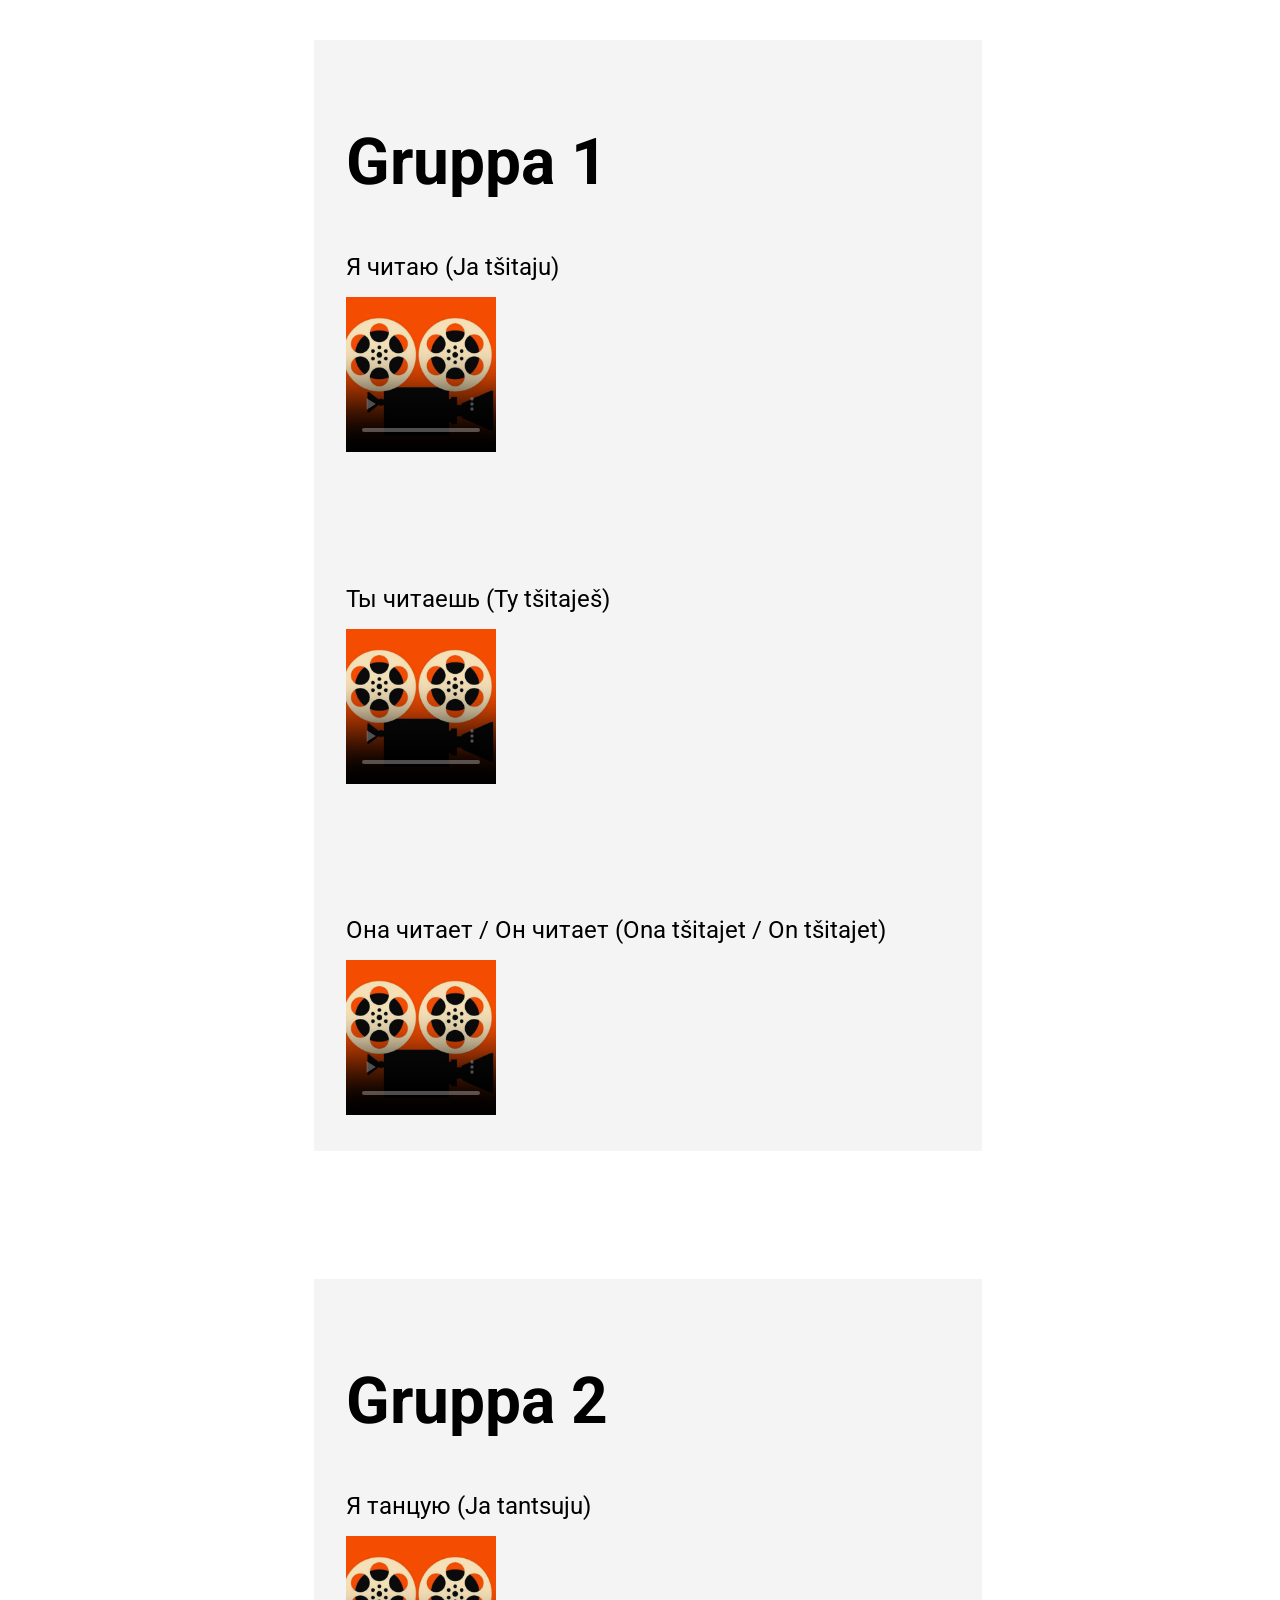
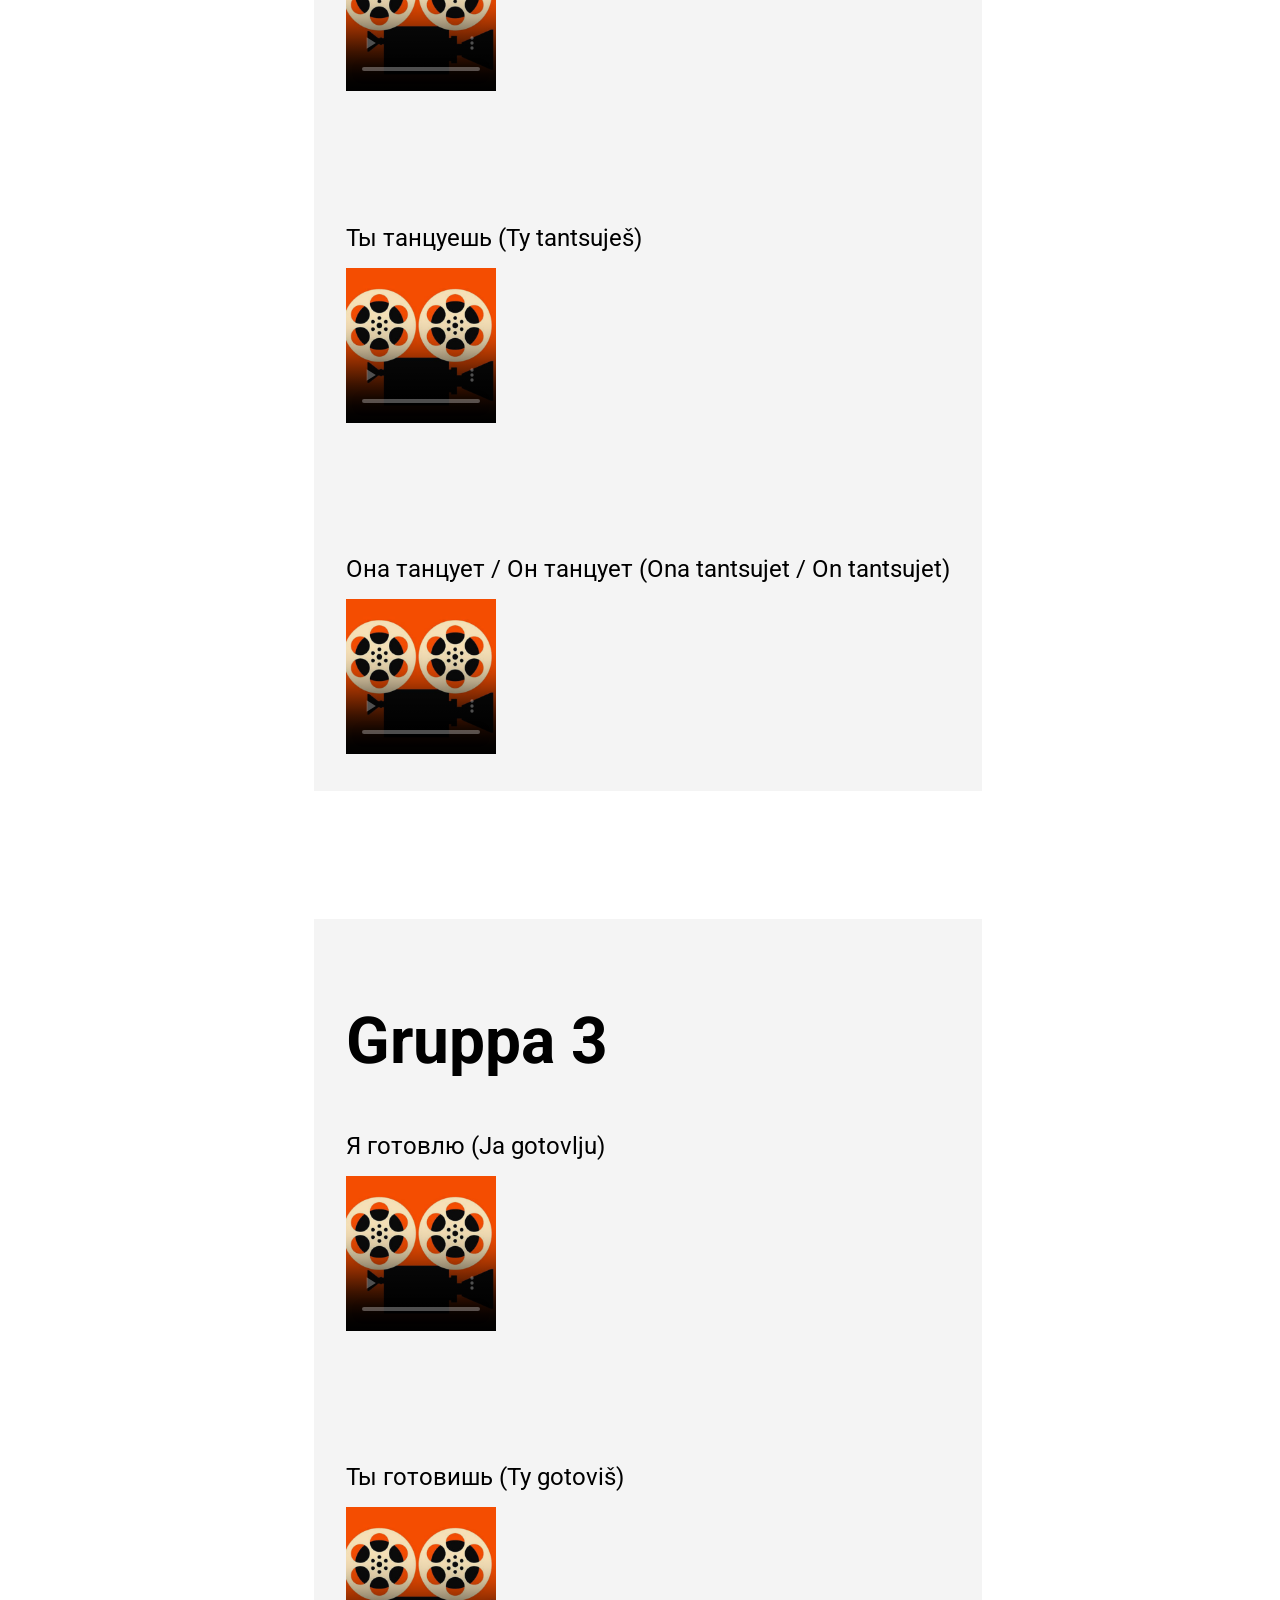
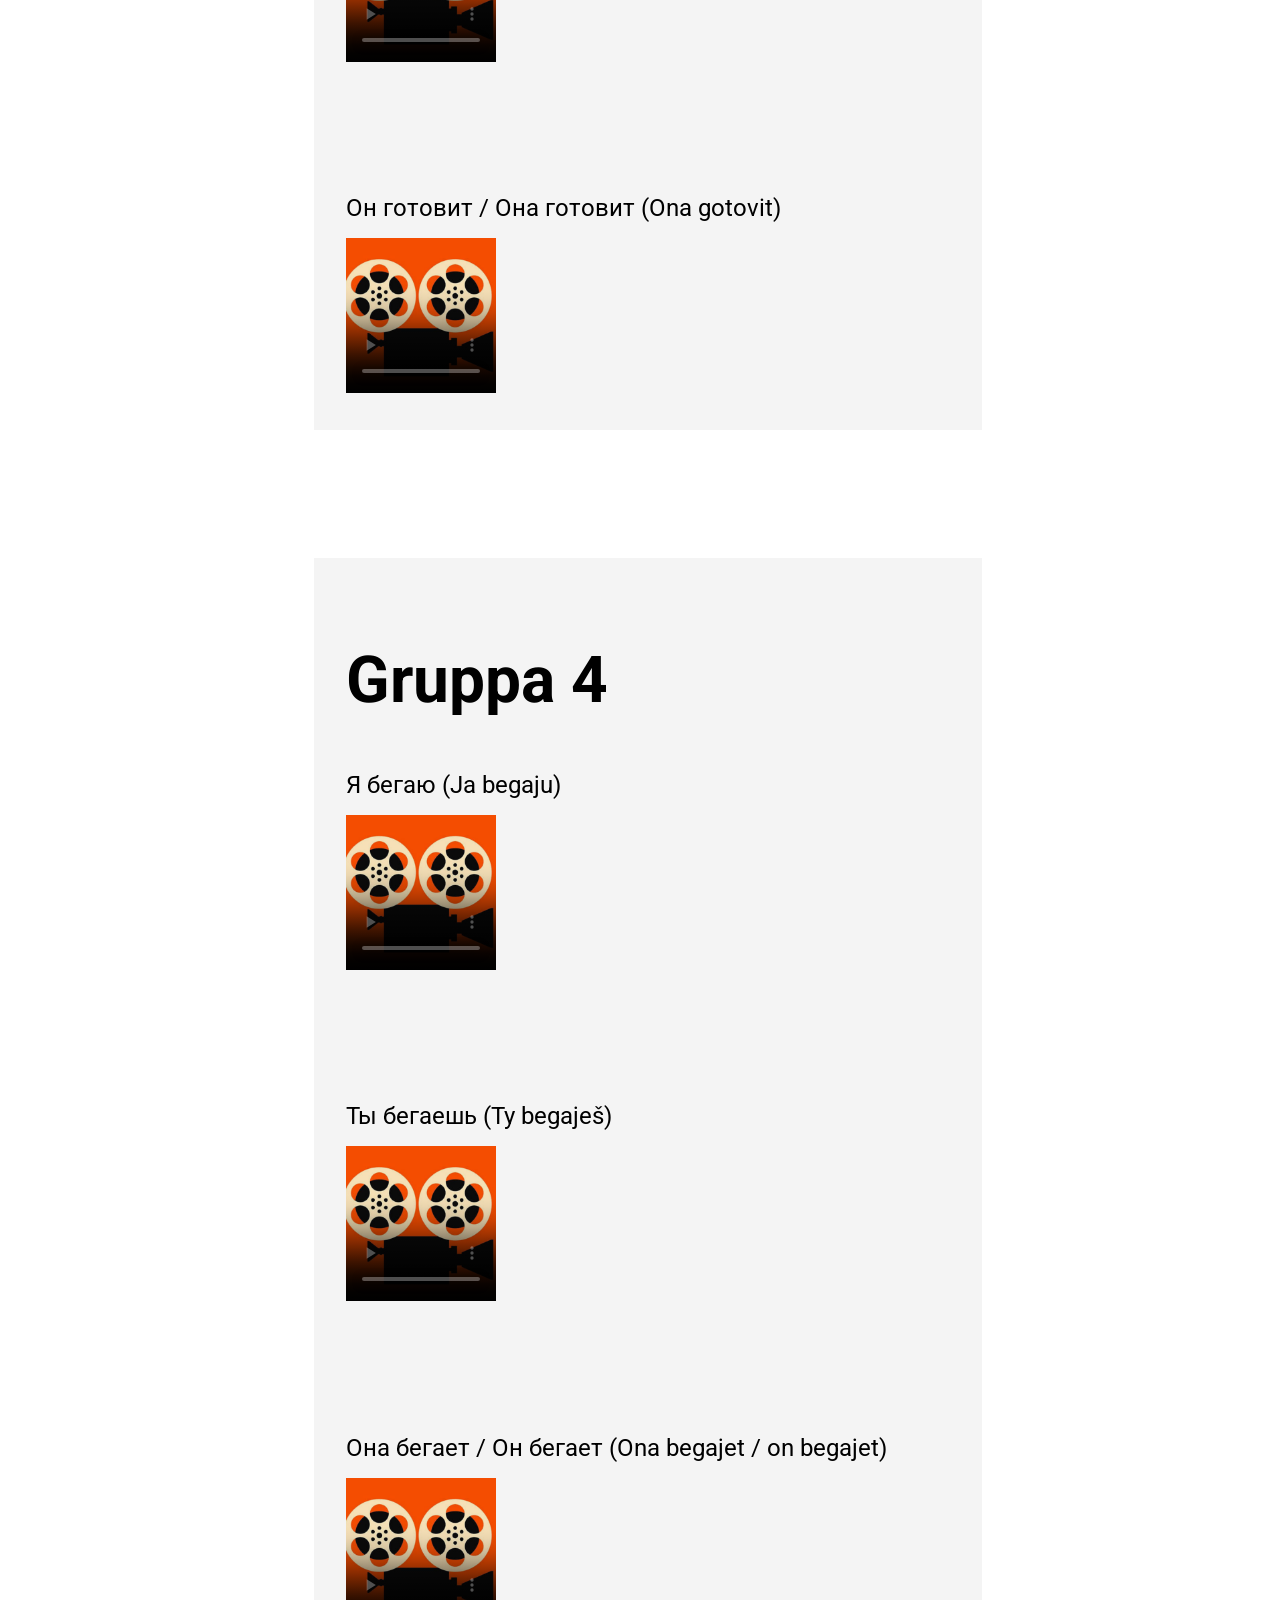
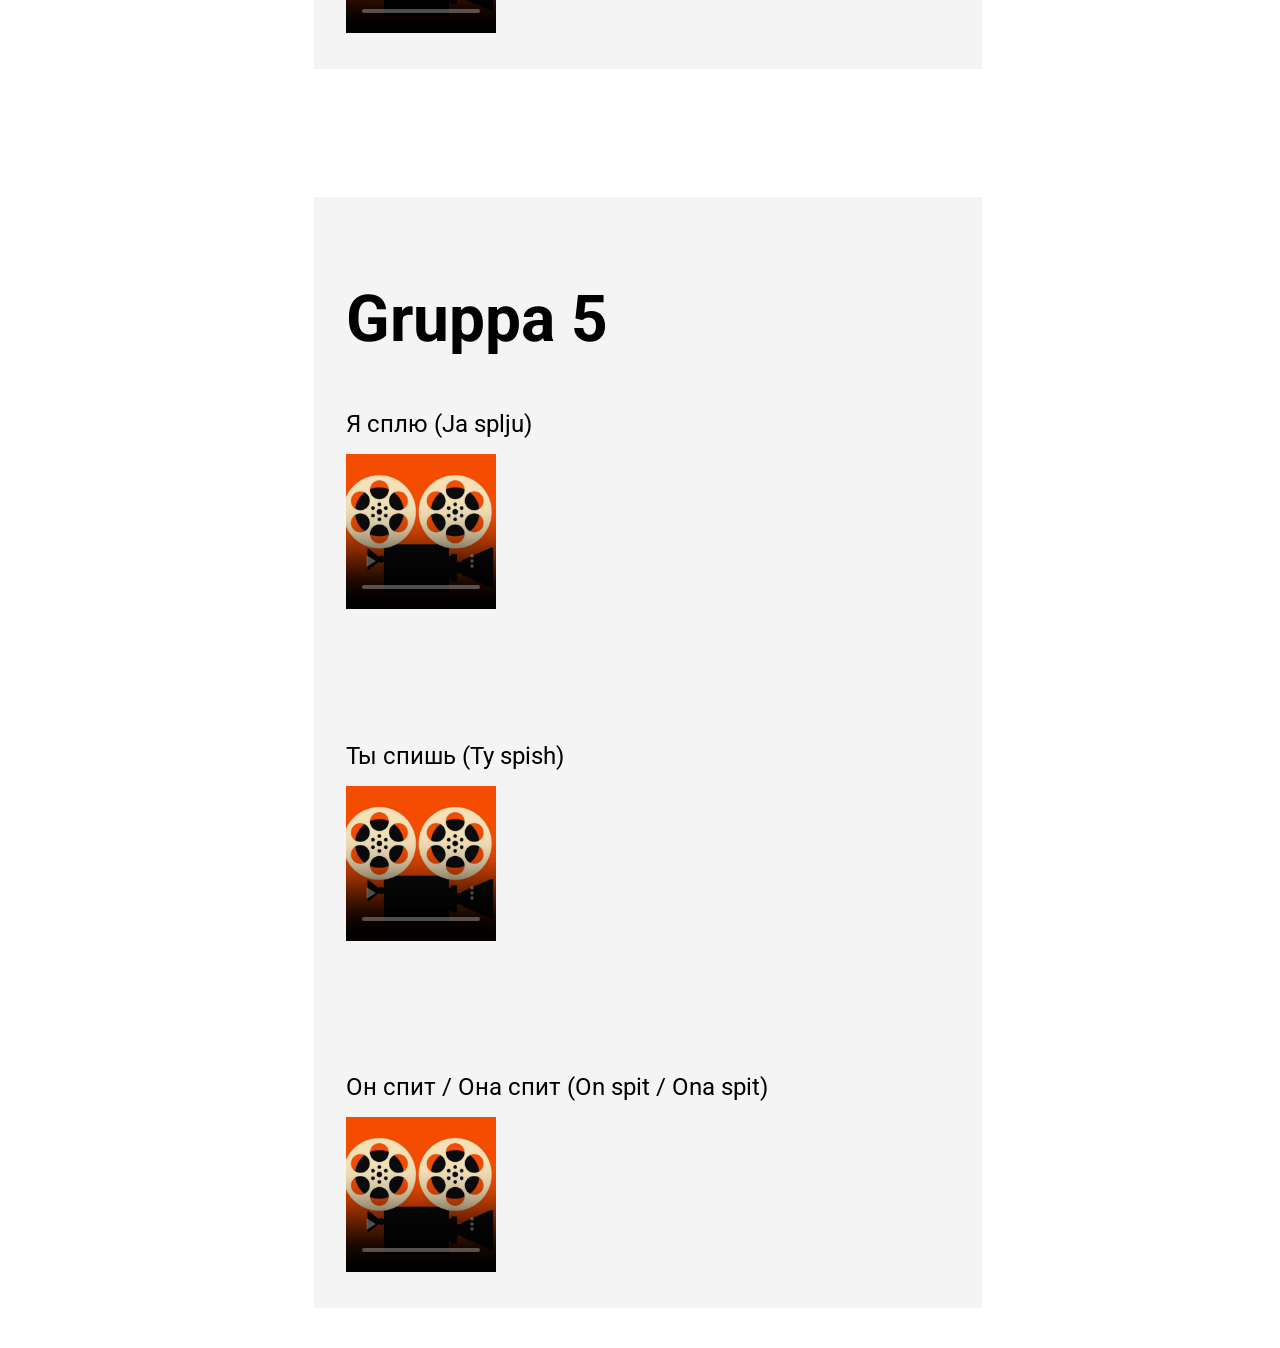
<file: index.html>
<!DOCTYPE html>
<html lang="en">
  <head>
    <meta charset="UTF-8" />
    <meta name="viewport" content="width=device-width, initial-scale=1.0" />
    <link rel="stylesheet" href="https://fonts.googleapis.com/css?family=Roboto">
    <link rel="stylesheet" type="text/css" href="styles.css" />
  </head>

  <body>
    <main>
      <div id="group1">
        <h2>Gruppa 1</h2>
        <figure>
          <figcaption>Я читаю (Ja tšitaju)</figcaption>
          <video controls poster="assets/poster.png" src="assets/tsitaju.mov"></video>
        </figure>

        <figure>
          <figcaption>Ты читаешь (Ty tšitaješ)</figcaption>
          <video controls poster="assets/poster.png" src="assets/tsitajesh.mp4"></video>
        </figure>


        <figure>
            <figcaption>Она читаeт / Он читает (Ona tšitajet / On tšitajet)</figcaption>
          <video controls poster="assets/poster.png" src="assets/tsitajet.mp4"></video>
        </figure>
      </div>

      <div id="group2">
        <h2>Gruppa 2</h2>

        <figure>
          <figcaption>Я танцую (Ja tantsuju)</figcaption>
          <video controls poster="assets/poster.png" src="assets/tantsuju.mp4"></video>
        </figure>

        <figure>
          <figcaption>Ты танцуешь (Ty tantsuješ)</figcaption>
          <video controls poster="assets/poster.png" src="assets/tantsujesh.mp4"></video>
        </figure>

        <figure>
          <figcaption>Она танцует / Он танцует (Ona tantsujet / On tantsujet)</figcaption>
          <video controls poster="assets/poster.png" src="assets/tantsujet.mp4"></video>
        </figure>


      </div>

      <div id="group3">
        <h2>Gruppa 3</h2>

        <figure>
          <figcaption>Я готовлю (Ja gotovlju)</figcaption>
          <video controls poster="assets/poster.png" src="assets/gotovlju.mp4"></video>
        </figure>

        <figure>
          <figcaption>Ты готовишь (Ty gotoviš)</figcaption>
          <video controls  poster="assets/poster.png"src="assets/gotovish.mp4"></video>
        </figure>


        <figure>
          <figcaption>Он готовит / Она готовит (Ona gotovit)</figcaption>
          <video controls  poster="assets/poster.png" src="assets/gotovit.mp4"></video>
        </figure>
      </div>

      <div id="group4">
        <h2>Gruppa 4</h2>

        <figure>
          <figcaption>Я бегаю (Ja begaju)</figcaption>
          <video controls poster="assets/poster.png" src="assets/begaju.mp4"></video>
        </figure>

        <figure>
          <figcaption>Ты бегаешь (Ty begaješ)</figcaption>
          <video controls poster="assets/poster.png" src="assets/begajesh.mp4"></video>
        </figure>


        <figure>
          <figcaption>Она бегает / Он бегает (Ona begajet / on begajet)</figcaption>
          <video controls poster="assets/poster.png" src="assets/begajet.mp4"></video>
        </figure>
      </div>


      <div id="group5">
        <h2>Gruppa 5</h2>

        <figure>
          <figcaption>Я сплю (Ja splju)</figcaption>
          <video controls poster="assets/poster.png" src="assets/splju.mp4"></video>
        </figure>

        <figure>
          <figcaption>Ты спишь (Ty spish)</figcaption>
          <video controls poster="assets/poster.png" src="assets/spish.mp4"></video>
        </figure>


        <figure>
          <figcaption>Он спит / Она спит (On spit / Ona spit)</figcaption>
          <video  poster="assets/poster.png"controls src="assets/spit.mp4"></video>
        </figure>

    </main>
  </body>
</html>
</file>
<file: styles.css>
body {
  width: 100%;
  display: flex;
  flex-flow: column;
  align-items: center;
  font-family: Roboto, Arial;
}

h2{
  font-size: 4rem;
}

main {
  max-width: 80vw;
  display: flex;
  flex-flow: column;
  gap: 8rem;
  padding: 2rem;
}

main > div{
  padding: 2rem;
  background-color: #f4f4f4;
}

:target {
   background-color: #ffa;
}

figure {
   height:100%;
   width:100%;
   margin: 0px;
}

figure + figure {
  margin-top: 8rem;
}

figcaption{
  margin: 1rem 0rem;
  font-size: 1.5rem;
}

video {
  width: 150px;
  height: auto;
}
</file>
